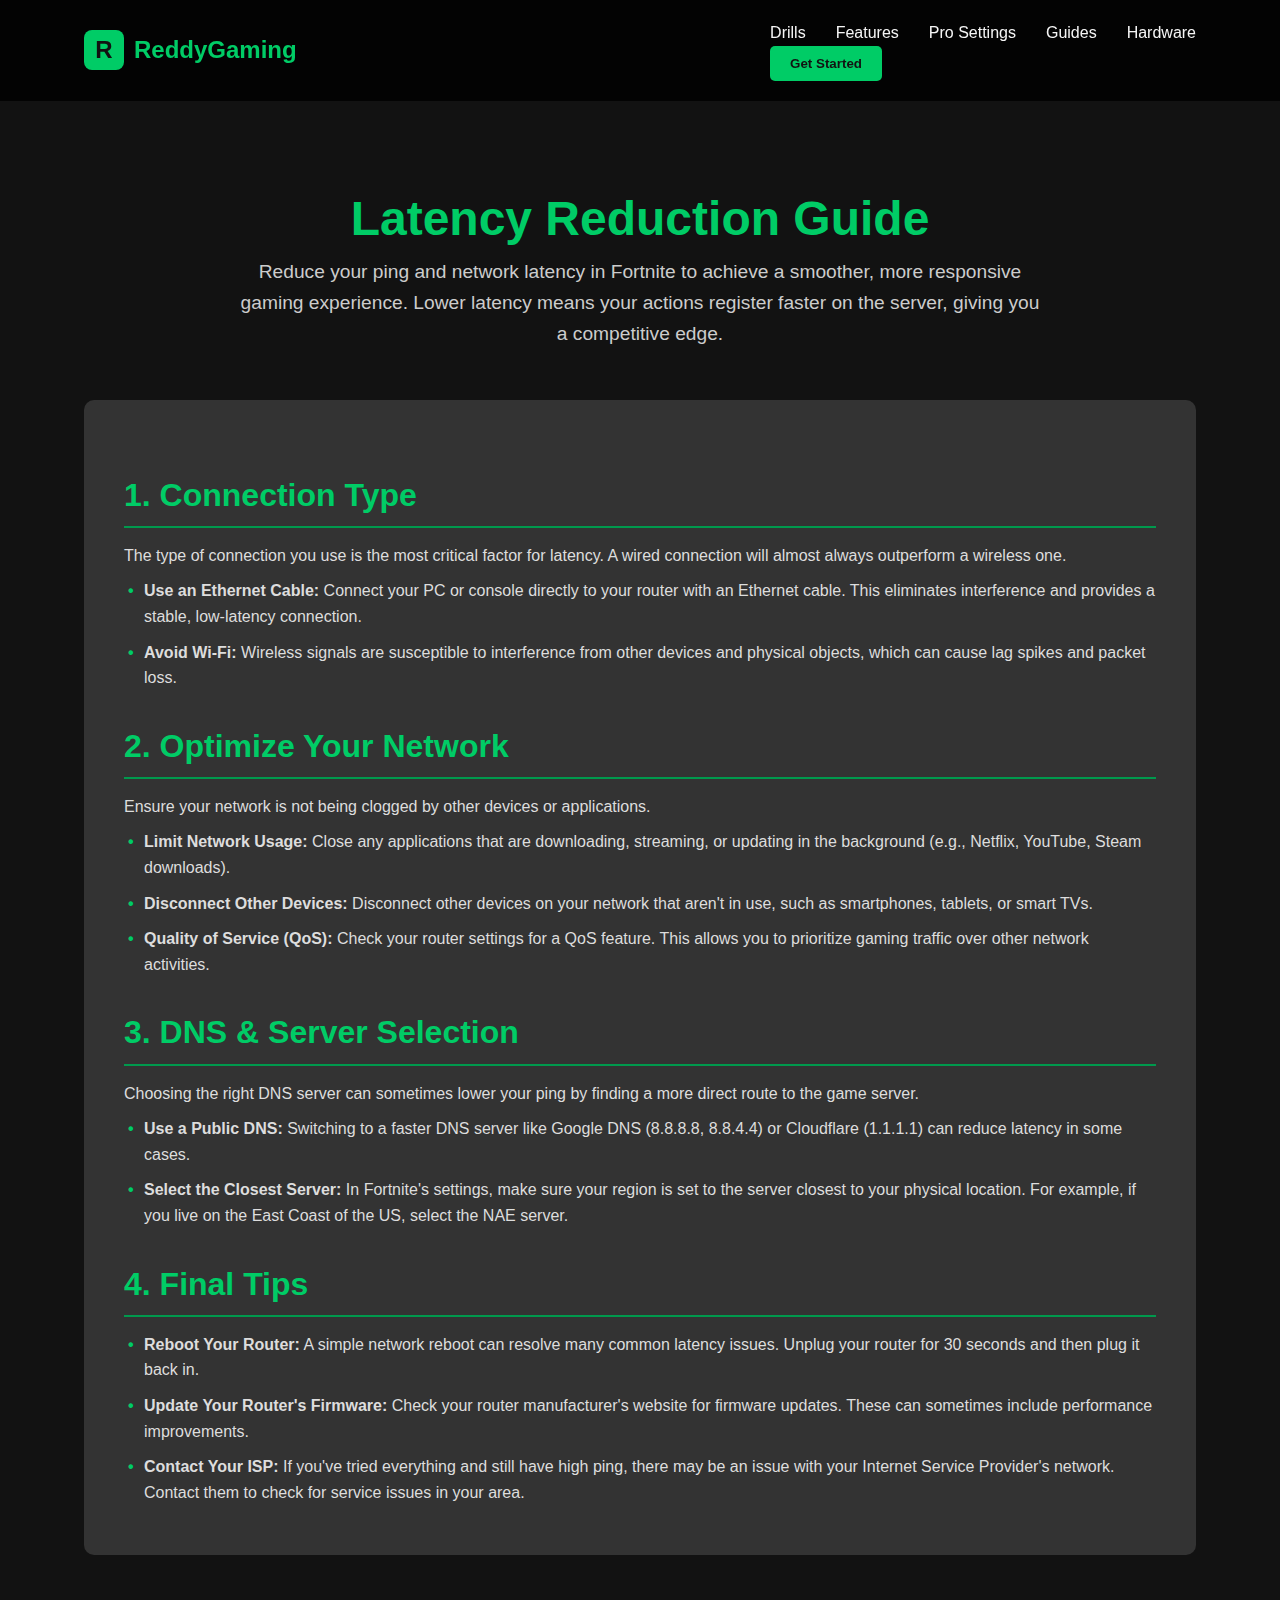
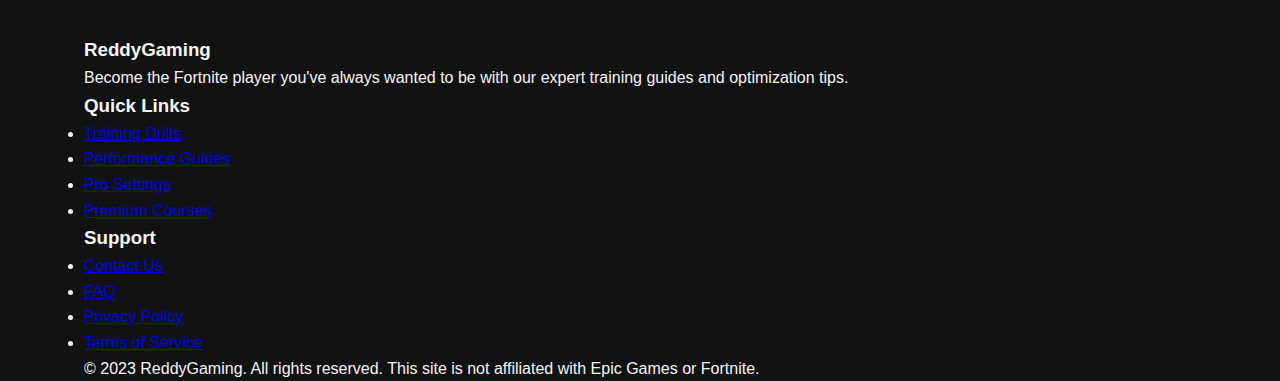
<file: latency-guide.html>
<!DOCTYPE html>
<html lang="en">
<head>
    <meta charset="UTF-8">
    <meta name="viewport" content="width=device-width, initial-scale=1.0">
    <title>Latency Reduction Guide - ReddyGaming</title>
    <link rel="stylesheet" href="https://cdnjs.cloudflare.com/ajax/libs/font-awesome/6.4.0/css/all.min.css">
    <style>
        :root {
            --primary: #00cc66;
            --primary-dark: #00994d;
            --primary-light: #33ff99;
            --dark: #121212;
            --light: #f5f5f5;
            --gray: #333333;
            --gray-light: #444444;
        }
        
        * {
            margin: 0;
            padding: 0;
            box-sizing: border-box;
            font-family: 'Segoe UI', Tahoma, Geneva, Verdana, sans-serif;
        }
        
        body {
            background-color: var(--dark);
            color: var(--light);
            line-height: 1.6;
        }
        
        .container {
            width: 90%;
            max-width: 1200px;
            margin: 0 auto;
            padding: 0 20px;
        }
        
        /* Header Styles */
        header {
            background-color: rgba(0, 0, 0, 0.8);
            padding: 20px 0;
            position: sticky;
            top: 0;
            z-index: 100;
            backdrop-filter: blur(10px);
        }
        
        .header-content {
            display: flex;
            justify-content: space-between;
            align-items: center;
        }
        
        .logo {
            display: flex;
            align-items: center;
            gap: 10px;
        }
        
        .logo-icon {
            width: 40px;
            height: 40px;
            background-color: var(--primary);
            color: var(--dark);
            border-radius: 8px;
            display: flex;
            justify-content: center;
            align-items: center;
            font-weight: bold;
            font-size: 24px;
        }
        
        .logo-text {
            font-size: 24px;
            font-weight: 700;
            color: var(--primary);
        }
        
        nav ul {
            display: flex;
            list-style: none;
            gap: 30px;
        }
        
        nav a {
            color: var(--light);
            text-decoration: none;
            font-weight: 500;
            transition: color 0.3s;
            position: relative;
        }
        
        nav a:hover {
            color: var(--primary);
        }
        
        nav a::after {
            content: '';
            position: absolute;
            bottom: -5px;
            left: 0;
            width: 0;
            height: 2px;
            background-color: var(--primary);
            transition: width 0.3s;
        }
        
        nav a:hover::after {
            width: 100%;
        }
        
        .cta-button {
            background-color: var(--primary);
            color: var(--dark);
            border: none;
            padding: 10px 20px;
            border-radius: 5px;
            font-weight: 600;
            cursor: pointer;
            transition: background-color 0.3s;
        }
        
        .cta-button:hover {
            background-color: var(--primary-light);
        }

        .menu-toggle {
            display: none;
            cursor: pointer;
            font-size: 1.5rem;
        }

        /* Guide Page Specific Styles */
        .guide-section {
            padding: 80px 0;
            background-color: var(--dark);
        }

        .guide-header {
            text-align: center;
            margin-bottom: 50px;
        }

        .guide-header h1 {
            font-size: 3rem;
            color: var(--primary);
        }

        .guide-header p {
            font-size: 1.2rem;
            color: #ccc;
            max-width: 800px;
            margin: 0 auto;
        }

        .guide-content {
            background-color: var(--gray);
            padding: 40px;
            border-radius: 10px;
        }

        .guide-content h2 {
            font-size: 2rem;
            color: var(--primary);
            margin-top: 30px;
            margin-bottom: 15px;
            border-bottom: 2px solid var(--primary-dark);
            padding-bottom: 5px;
        }

        .guide-content h3 {
            font-size: 1.5rem;
            color: var(--primary-light);
            margin-top: 25px;
            margin-bottom: 10px;
        }
        
        .guide-content p, .guide-content li {
            color: #ddd;
            font-size: 1rem;
            margin-bottom: 10px;
        }

        .guide-content ul {
            list-style-type: none;
            padding-left: 20px;
        }

        .guide-content ul li::before {
            content: '\2022';
            color: var(--primary);
            font-weight: bold;
            display: inline-block;
            width: 1em;
            margin-left: -1em;
        }

        .guide-image {
            width: 100%;
            border-radius: 8px;
            margin: 20px 0;
            box-shadow: 0 4px 8px rgba(0, 0, 0, 0.5);
        }
        
        /* Mobile styles */
        @media (max-width: 768px) {
            .header-content {
                flex-direction: row;
                justify-content: space-between;
                align-items: center;
            }
            
            nav {
                display: none;
                position: absolute;
                top: 80px;
                left: 0;
                width: 100%;
                background-color: rgba(0, 0, 0, 0.9);
                backdrop-filter: blur(10px);
                padding: 20px 0;
                border-top: 1px solid var(--gray-light);
                flex-direction: column;
                text-align: center;
                gap: 15px;
            }
            
            nav.active {
                display: flex;
            }
            
            nav ul {
                flex-direction: column;
                gap: 15px;
            }
            
            .menu-toggle {
                display: block;
            }
            
            .cta-button {
                display: none;
            }
            
            nav .cta-button {
                display: block;
                margin-top: 15px;
            }

            .guide-header h1 {
                font-size: 2.5rem;
            }
            
            .guide-content {
                padding: 20px;
            }
        }
    </style>
</head>
<body>
    <header>
        <div class="container header-content">
            <div class="logo">
                <div class="logo-icon">R</div>
                <div class="logo-text">ReddyGaming</div>
            </div>
            <div class="menu-toggle">
                <i class="fas fa-bars"></i>
            </div>
            <nav>
                <ul>
                    <li><a href="index.html#drills">Drills</a></li>
                    <li><a href="index.html#features">Features</a></li>
                    <li><a href="index.html#settings">Pro Settings</a></li>
                    <li><a href="index.html#guides">Guides</a></li>
                    <li><a href="index.html#hardware">Hardware</a></li>
                </ul>
                <button class="cta-button">Get Started</button>
            </nav>
        </div>
    </header>

    <section class="guide-section">
        <div class="container">
            <div class="guide-header">
                <h1>Latency Reduction Guide</h1>
                <p>Reduce your ping and network latency in Fortnite to achieve a smoother, more responsive gaming experience. Lower latency means your actions register faster on the server, giving you a competitive edge.</p>
            </div>
            <div class="guide-content">
                <h2>1. Connection Type</h2>
                <p>The type of connection you use is the most critical factor for latency. A wired connection will almost always outperform a wireless one.</p>
                <ul>
                    <li><strong>Use an Ethernet Cable:</strong> Connect your PC or console directly to your router with an Ethernet cable. This eliminates interference and provides a stable, low-latency connection.</li>
                    <li><strong>Avoid Wi-Fi:</strong> Wireless signals are susceptible to interference from other devices and physical objects, which can cause lag spikes and packet loss.</li>
                </ul>

                <h2>2. Optimize Your Network</h2>
                <p>Ensure your network is not being clogged by other devices or applications.</p>
                <ul>
                    <li><strong>Limit Network Usage:</strong> Close any applications that are downloading, streaming, or updating in the background (e.g., Netflix, YouTube, Steam downloads).</li>
                    <li><strong>Disconnect Other Devices:</strong> Disconnect other devices on your network that aren't in use, such as smartphones, tablets, or smart TVs.</li>
                    <li><strong>Quality of Service (QoS):</strong> Check your router settings for a QoS feature. This allows you to prioritize gaming traffic over other network activities.</li>
                </ul>

                <h2>3. DNS & Server Selection</h2>
                <p>Choosing the right DNS server can sometimes lower your ping by finding a more direct route to the game server.</p>
                <ul>
                    <li><strong>Use a Public DNS:</strong> Switching to a faster DNS server like Google DNS (8.8.8.8, 8.8.4.4) or Cloudflare (1.1.1.1) can reduce latency in some cases.</li>
                    <li><strong>Select the Closest Server:</strong> In Fortnite's settings, make sure your region is set to the server closest to your physical location. For example, if you live on the East Coast of the US, select the NAE server.</li>
                </ul>

                <h2>4. Final Tips</h2>
                <ul>
                    <li><strong>Reboot Your Router:</strong> A simple network reboot can resolve many common latency issues. Unplug your router for 30 seconds and then plug it back in.</li>
                    <li><strong>Update Your Router's Firmware:</strong> Check your router manufacturer's website for firmware updates. These can sometimes include performance improvements.</li>
                    <li><strong>Contact Your ISP:</strong> If you've tried everything and still have high ping, there may be an issue with your Internet Service Provider's network. Contact them to check for service issues in your area.</li>
                </ul>
            </div>
        </div>
    </section>

    <footer>
        <div class="container">
            <div class="footer-content">
                <div class="footer-column">
                    <h3>ReddyGaming</h3>
                    <p>Become the Fortnite player you've always wanted to be with our expert training guides and optimization tips.</p>
                </div>
                <div class="footer-column">
                    <h3>Quick Links</h3>
                    <ul>
                        <li><a href="index.html#drills">Training Drills</a></li>
                        <li><a href="index.html#features">Performance Guides</a></li>
                        <li><a href="index.html#settings">Pro Settings</a></li>
                        <li><a href="#">Premium Courses</a></li>
                    </ul>
                </div>
                <div class="footer-column">
                    <h3>Support</h3>
                    <ul>
                        <li><a href="#">Contact Us</a></li>
                        <li><a href="#">FAQ</a></li>
                        <li><a href="#">Privacy Policy</a></li>
                        <li><a href="#">Terms of Service</a></li>
                    </ul>
                </div>
            </div>
            <div class="copyright">
                <p>&copy; 2023 ReddyGaming. All rights reserved. This site is not affiliated with Epic Games or Fortnite.</p>
            </div>
        </div>
    </footer>

    <script>
        document.addEventListener('DOMContentLoaded', function() {
            // Smooth scrolling for navigation links
            document.querySelectorAll('nav a').forEach(anchor => {
                anchor.addEventListener('click', function(e) {
                    const targetId = this.getAttribute('href');
                    const targetElement = document.querySelector(targetId);
                    if (targetElement) {
                        e.preventDefault();
                        window.scrollTo({
                            top: targetElement.offsetTop - 100,
                            behavior: 'smooth'
                        });
                    }
                });
            });
            
            // CTA button click handler
            document.querySelectorAll('.cta-button').forEach(button => {
                button.addEventListener('click', () => {
                    alert('Welcome to ReddyGaming! Training programs coming soon.');
                });
            });

            // Script to handle mobile menu toggle
            const menuToggle = document.querySelector('.menu-toggle');
            const nav = document.querySelector('nav');
            
            menuToggle.addEventListener('click', () => {
                nav.classList.toggle('active');
            });
            
            // Close menu on link click (for better mobile UX)
            document.querySelectorAll('nav a').forEach(link => {
                link.addEventListener('click', () => {
                    nav.classList.remove('active');
                });
            });
        });
    </script>
</body>
</html>
</file>
